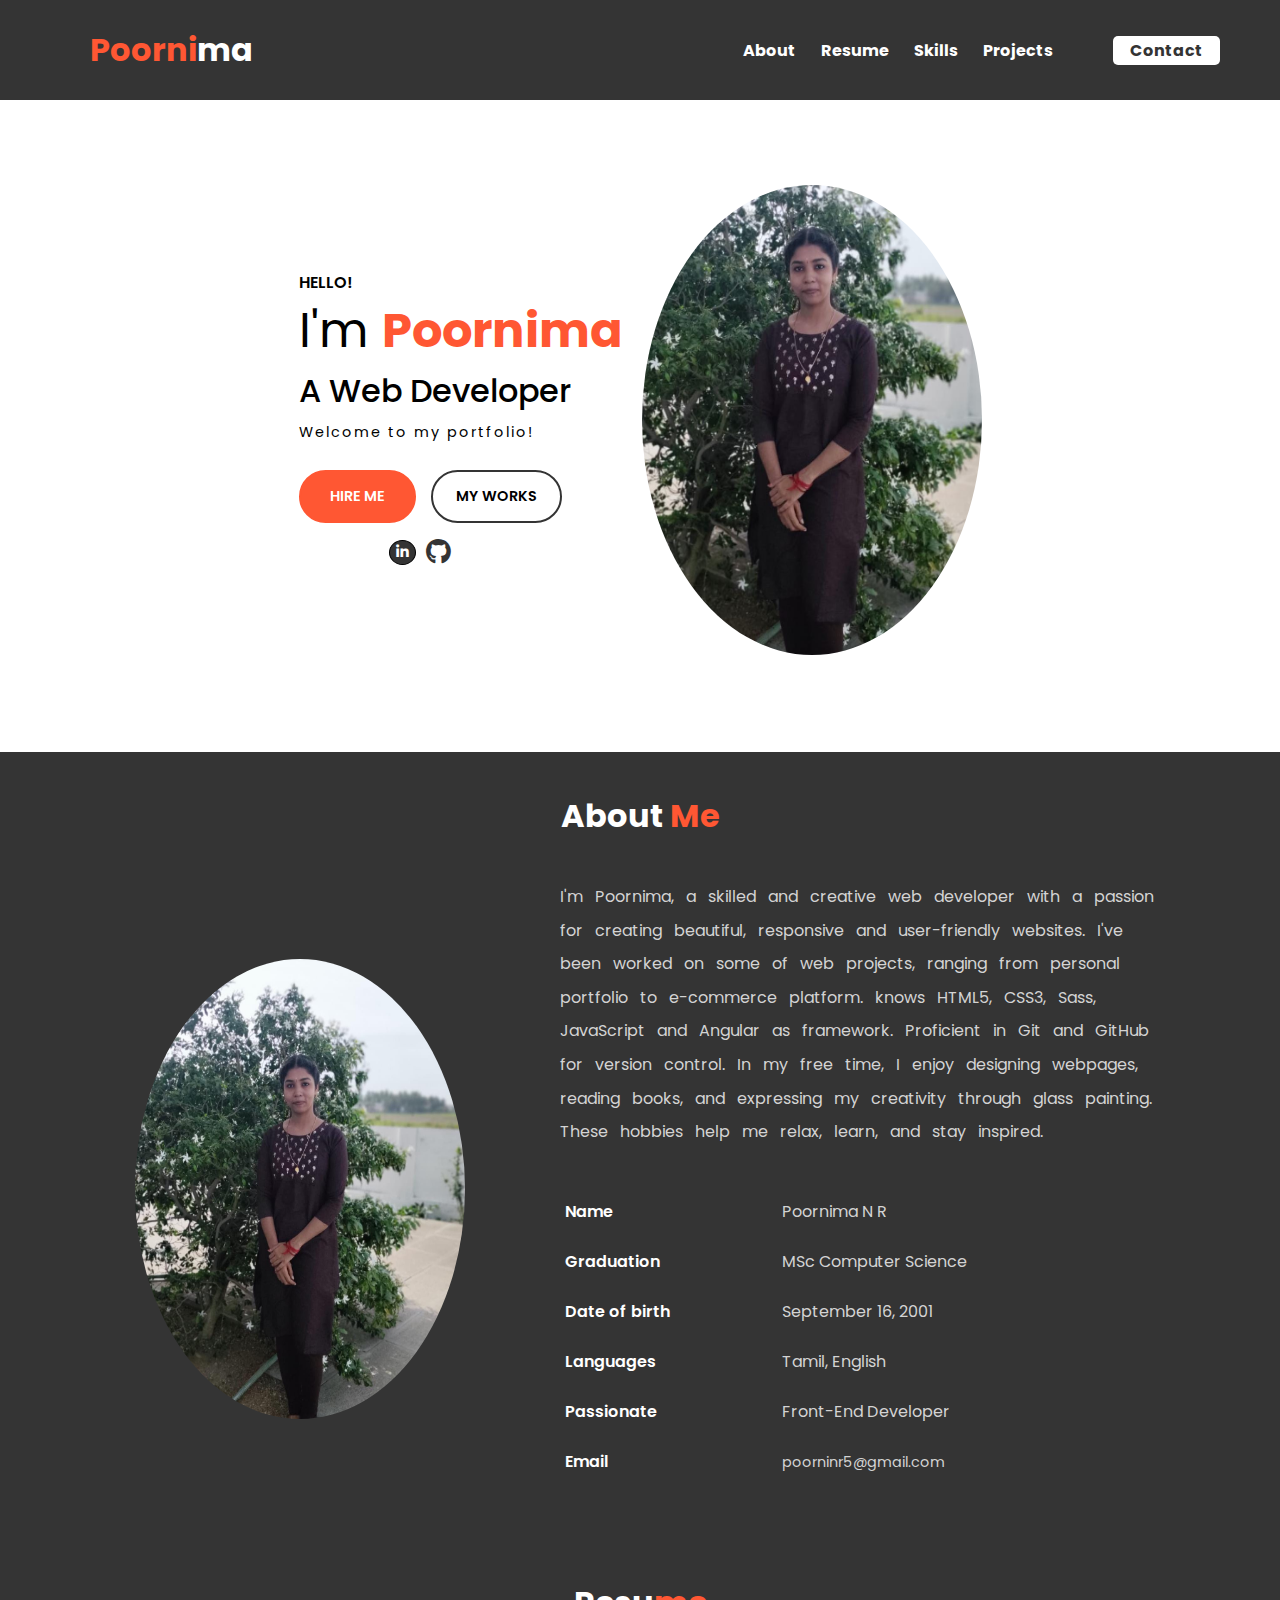
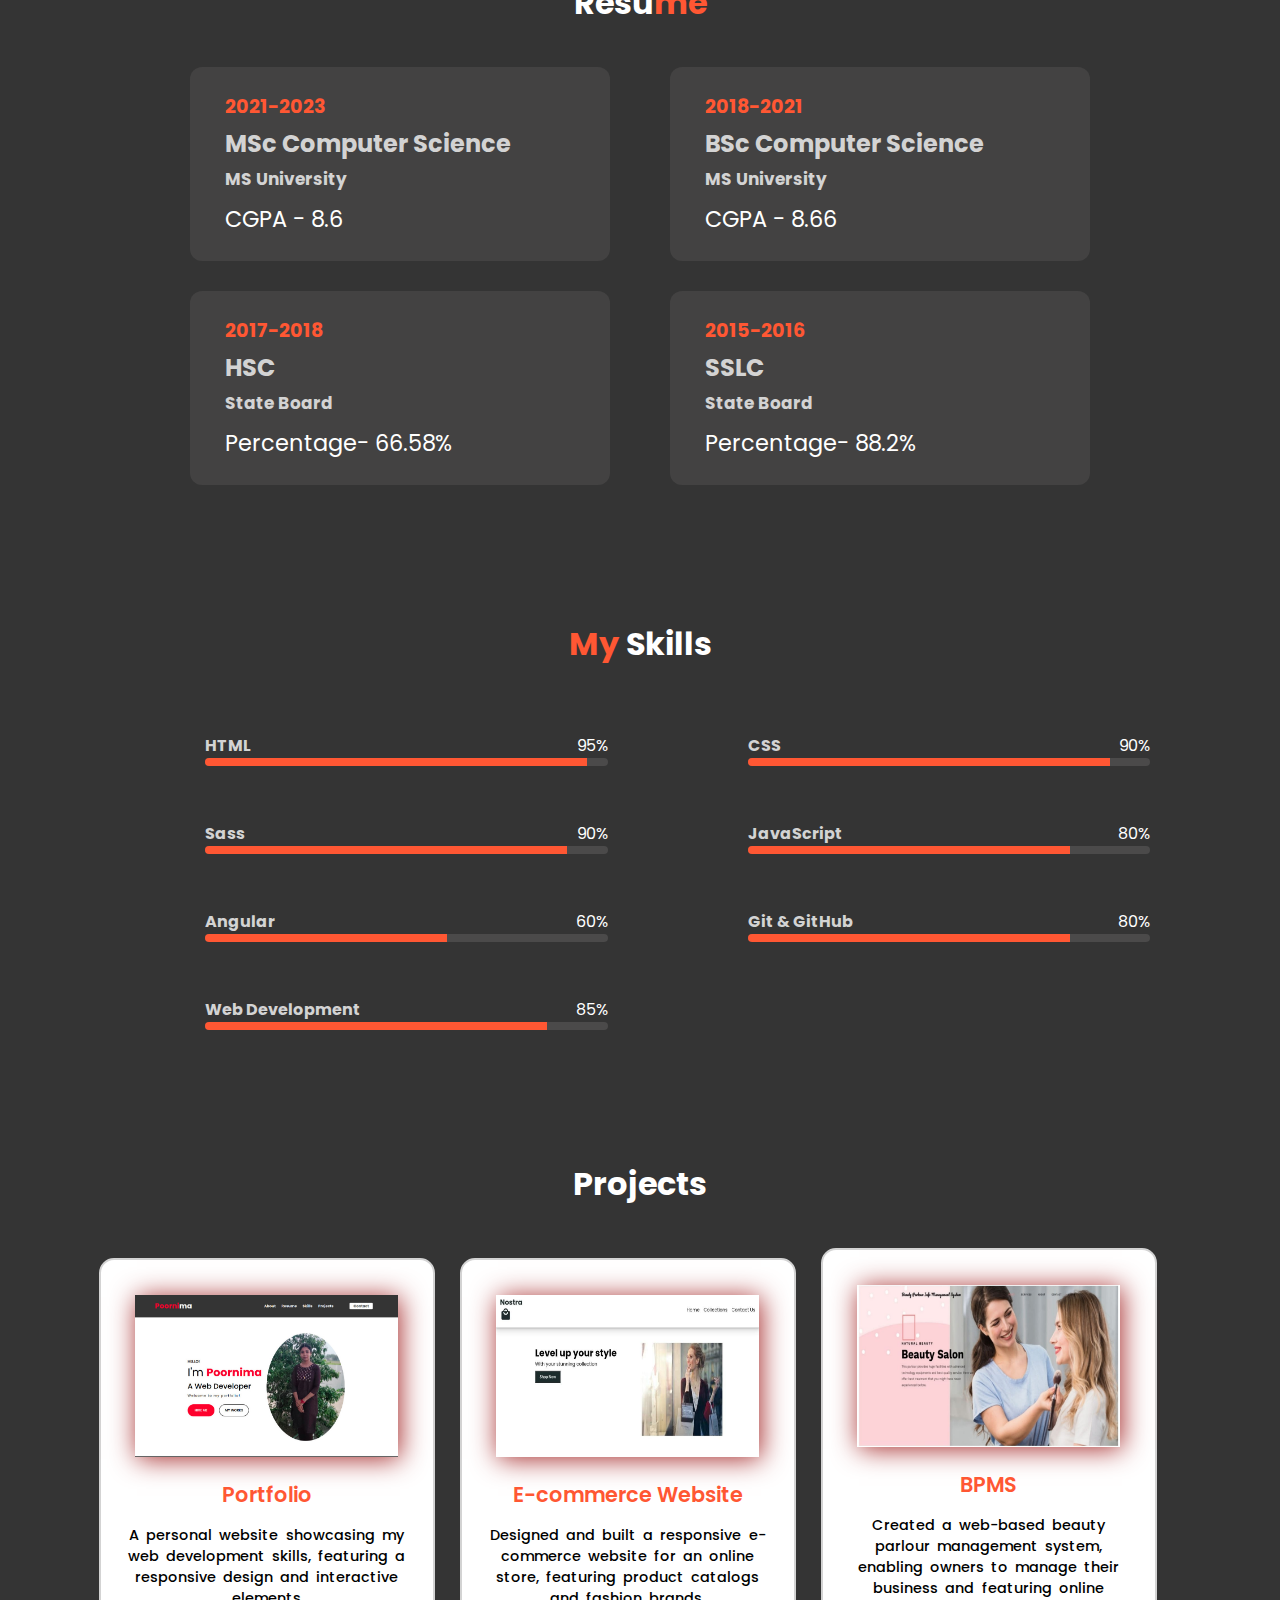
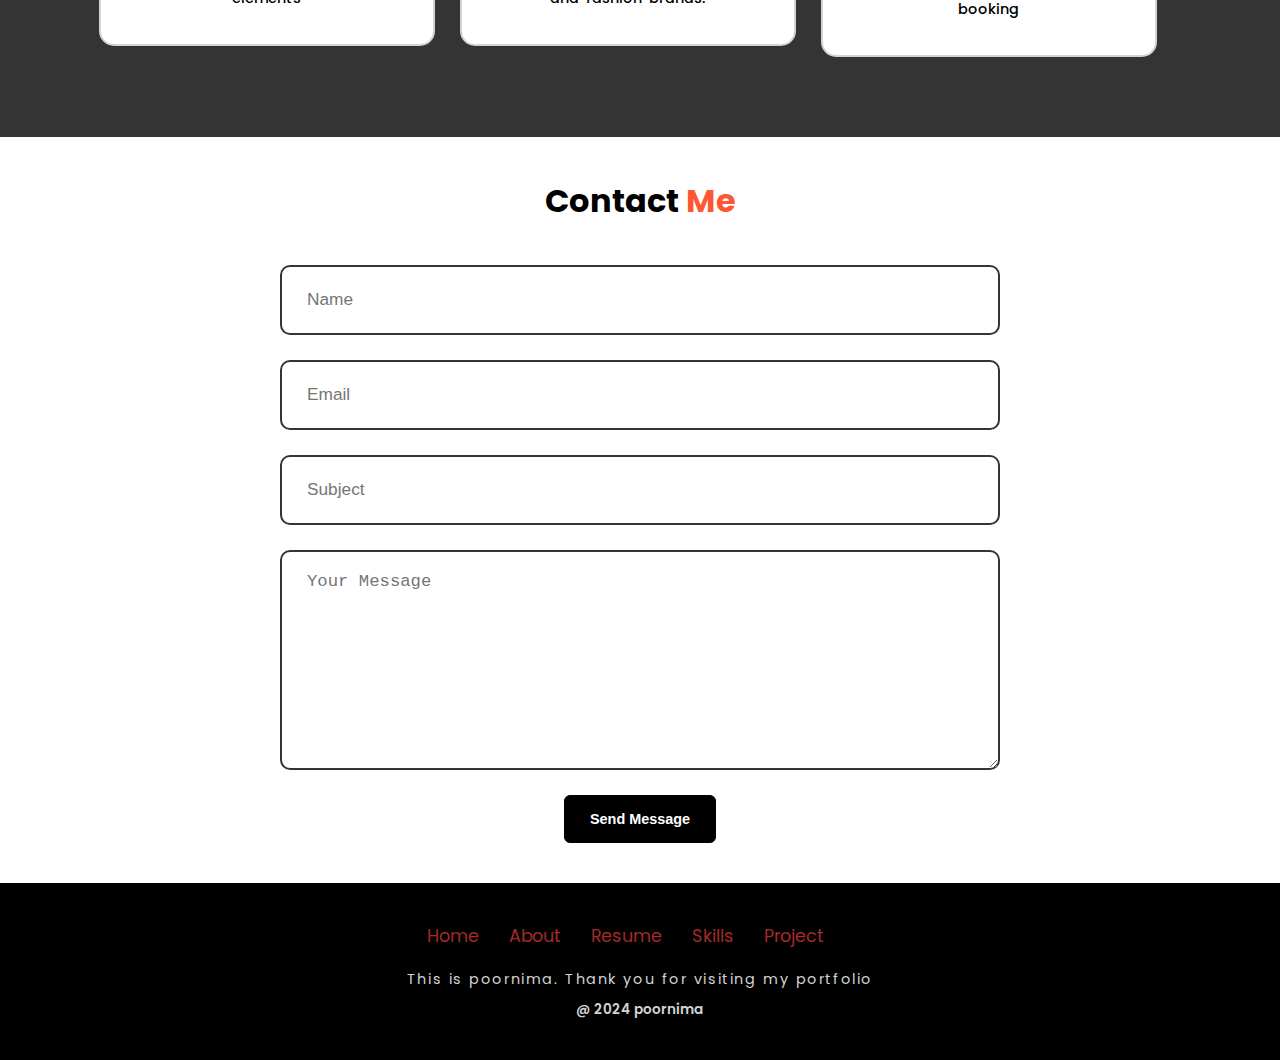
<file: index.html>
<!DOCTYPE html>
<html>
    <head>
        <meta charset="UTF-8">
        <meta name="viewport" content="width=device-width, initial-scale=1.0">
        <link rel="preconnect" href="https://fonts.googleapis.com">
        <link rel="preconnect" href="https://fonts.gstatic.com" crossorigin>
        <link href="https://fonts.googleapis.com/css2?family=Poppins:ital,wght@0,100;0,200;0,300;0,400;0,500;0,600;0,700;0,800;0,900;1,100;1,200;1,300;1,400;1,500;1,600;1,700;1,800;1,900&display=swap" rel="stylesheet">
        <link rel="stylesheet" href="https://cdnjs.cloudflare.com/ajax/libs/font-awesome/6.7.1/css/all.min.css">
        <!-- <link rel="stylesheet" href="https://cdnjs.cloudflare.com/ajax/libs/font-awesome/6.7.1/css/all.min.css" integrity="sha512-5Hs3dF2AEPkpNAR7UiOHba+lRSJNeM2ECkwxUIxC1Q/FLycGTbNapWXB4tP889k5T5Ju8fs4b1P5z/iB4nMfSQ==" crossorigin="anonymous" referrerpolicy="no-referrer" /> -->
       
        <link rel="stylesheet" href="css/style.css">
        <title>portfolio</title>
    </head>
    <body>
       <div class="nav-bar-container">
           <nav id="nav-bar">
               <div id="name-container">
                    <h1 id="name-span1">Poorni<span id="name-span2">ma</span></h1>
               </div>
               <div id="nav-bar-item-container">
                    <!-- <p id="list-item1" class="list-items"><a href="#name-container"> portfolio</a></p> -->
                    <p id="list-item2" class="list-items"><a href="#about-page-link"> About</a></p>
                    <p id="list-item3" class="list-items"><a href="#resume-page-link"> Resume</a></p>
                    <p id="list-item4" class="list-items"><a href="#skill-page-link"> Skills</a></p>
                    <p id="list-item5" class="list-items"><a href="#project-page-link">Projects</a> </p>
                    <p id="list-item6" class="list-items"><a href="#contact-page-link">Contact</a> </p>  
                </div>
              
           </nav>
           <div><i onclick=update() id="menu-bar-icon" class="fa-solid fa-bars"></i></div>
       </div>
       <div id="menu-bar-container">
          <p id="menu-bar-close-icon"><i class="fa fa-close"></i></p>
               <ul id="menu-bar-items">
                   <li class="list-itemss"><a href="#about-page-link"> About</a></li>
                   <li class="list-itemss"><a href="#resume-page-link"> Resume</a></li>
                   <li class="list-itemss"><a href="#skill-page-link"> Skills</a></li>
                   <!-- <li class="list-items">Education</li> -->
                   <li class="list-itemss"><a href="#project-page-link">Projects</a></li>
                   <li class="list-itemss"><a href="#contact-page-link">Contact</a> </li>
               </ul>
        </div>
       
        <div id="body-main-container">
            <div class="profile-img-container">
                <img src="images/poornima5.jpeg" alt="poornima image" id="profile-img">
            </div>
            <div class="body-container" >
                <p id="body-greeting">hello!</p>
                <p id="body-name-container">I'm <span id="body-name-span">Poornima</span></p>
                <p id="body-job">A Web Developer</p>
                <p id="body-welcome">Welcome to my portfolio!</p>
                <div id="body-button-container">
                    <a id="hire-me-button" href="#contact-page-link">hire me</a>
                    <a id="my-works-button" href="#project-page-link">my works </a>
                </div>
                <div id="app-link-container">
                        <a id="linkedin-link" href="https://www.linkedin.com/in/poornima-nr-8b229025a"><i class="fa-brands fa-linkedin-in"></i></a>
                        <a id="github-link" href="https://github.com/poorninr"><i class="fa-brands fa-github"></i></a>

                </div>
            </div>
            <div class="profile-img-container2">
                <img src="images/poornima4.jpeg" alt="poornima image" id="profile-img">
            </div>
            <div id="about-page-link">

            </div>
        </div>


        <!-- about page  -->
        <div id="about-page-container">
            <div id="body-heading-container">
                <h1 id="body-heading">About <span id="body-heading-span">Me</span></h1>
            </div>
            <div id="about-page-sub-container">
                <div id="about-page-img-container">
                    <img src="images/poornima3.jpeg" alt="poornima image">
                </div>
                <div class="about-page-content-container">
                    <div id="about-para-container">
                        <div id="para1-container">
                            <p id="about-para">I'm Poornima, a skilled and creative web developer with a passion for creating beautiful, responsive and user-friendly websites. I've been worked on some of web projects, ranging from personal portfolio to e-commerce platform.</p>
                            <button id="about-para-btn1">Read More</button>
                        </div>
                       
                        <p id="about-para2">I'm Poornima, a skilled and creative web developer with a passion for creating beautiful, responsive and user-friendly websites. I've been worked on some of web projects, ranging from personal portfolio to e-commerce platform.
                             knows HTML5, CSS3, Sass, JavaScript and Angular as framework.
                             Proficient in  Git and GitHub for version control.
                             In my free time, I enjoy designing webpages, reading books, and expressing my creativity through glass painting. These hobbies help me relax, learn, and stay inspired.
                        </p>
                        <div id="para3-container">
                            <p id="about-para3">I'm Poornima, a skilled and creative web developer with a passion for creating beautiful, responsive and user-friendly websites. I've been worked on some of web projects, ranging from personal portfolio to e-commerce platform.<br><br>
                                1.  knows HTML5, CSS3, Sass, JavaScript and Angular as framework. <br><br>
                                2.  Proficient in  Git and GitHub for version control.<br><br>
                                3.  In my free time, I enjoy designing webpages, reading books, and expressing my creativity through glass painting. These hobbies help me relax, learn, and stay inspired.
                            </p>
                            <button id="about-para-btn2">Read Less</button>
                        </div>
                        
                    </div>
        
                    <div id="about-details-container">
                        <table id="body-table">
                            <tr>
                                <td class="table-keys">Name</td><td class="table-values">Poornima N R</td>
                            </tr>
                            <tr>
                                <td class="table-keys">Graduation</td><td class="table-values">MSc Computer Science</td>
                            </tr>
                            <tr>
                                <td class="table-keys">Date of birth</td><td class="table-values">September 16, 2001</td>
                            </tr>
                            <tr >
                                <td class="table-keys">Languages</td><td class="table-values">Tamil, English</td>
                            </tr>
                            <tr >
                                <td class="table-keys">Passionate</td><td class="table-values">Front-End Developer</td>
                            </tr>
                            <tr >
                                <td class="table-keys">Email</td><td class="table-values"><a id="about-email" href="mailto:poorninr5@gmail.com">poorninr5@gmail.com</a> </td>
                            </tr>
                        </table>
                    </div>
                </div>
            </div>
        </div>

        <div id="about-page-container3">
            <h1 id="about-heading3">About <span>Me</span></h1>
            <div id="about-tablet-para-container3">
                <p>I'm Poornima, a skilled and creative web developer with a passion for creating beautiful, responsive and user-friendly websites. I've been worked on some of web projects, ranging from personal portfolio to e-commerce platform.
                    knows HTML5, CSS3, Sass, JavaScript and Angular as framework.
                    Proficient in  Git and GitHub for version control.
                    In my free time, I enjoy designing webpages, reading books, and expressing my creativity through glass painting. These hobbies help me relax, learn, and stay inspired.</p>
            </div>

            <div id="about-details-container3">
                <table id="body-table3">
                    <tr>
                        <td class="table-keys3">Name</td><td class="table-values3">Poornima N R</td>
                    </tr>
                    <tr>
                        <td class="table-keys3">Graduation</td><td class="table-values3">MSc Computer Science</td>
                    </tr>
                    <tr>
                        <td class="table-keys3">Date of birth</td><td class="table-values3">September 16, 2001</td>
                    </tr>
                    <tr >
                        <td class="table-keys3">Languages</td><td class="table-values3">Tamil, English</td>
                    </tr>
                    <tr >
                        <td class="table-keys3">Passionate</td><td class="table-values3">Front-End Developer</td>
                    </tr>
                    <tr >
                        <td class="table-keys3">Email</td><td class="table-values3"><a id="about-email" href="mailto:poorninr5@gmail.com">poorninr5@gmail.com</a> </td>
                    </tr>
                </table>
            </div>
        </div>
        <div id="resume-page-link">
                
        </div>
        

        <!-- Resume page -->
         <div class="resume-page-container">
            <div id="resume-heading-container">
                <h1>Resu<span>me</span></h1>
            </div>
            <div id="resume-education-container">
                <div class="education-main-container" id="item1">
                    <h4>2021-2023</h4>
                    <h3 >MSc Computer Science</h3>
                    <h5>MS University</h5>
                    <p >CGPA - 8.6</p>
                </div><br>
                <div class="education-main-container" id="item2">
                    <h4>2018-2021</h4>
                    <h3 >BSc Computer Science</h3>
                    <h5 >MS University</h5>
                    <p >CGPA - 8.66</p>
                </div><br>
                <div class="education-main-container" id="item3">
                    <h4>2017-2018</h4>
                    <h3>HSC</h3>
                    <h5>State Board</h5>
                    <p >Percentage- 66.58%</p>
                </div><br>
                <div class="education-main-container" id="item4">
                    <h4>2015-2016</h4>
                    <h3 >SSLC</h3>
                    <h5>State Board</h5>
                    <p >Percentage- 88.2%</p>
                </div>
            </div>
            <div id="skill-page-link">
                
            </div>
         </div>
         <!-- skill page -->

         <div class="skill-page-container">
            <div id="skill-heading-container">
                <h1 id="skill-heading"><span> My</span> Skills </h1>
            </div>
            <div id="skills-main-container">
                <div class="skills">
                    <div class="skill-sub-heading-container">
                        <h4>HTML</h4>
                        <p>95%</p>
                    </div>
    
                    <div class="skills-container">
                        <div id="html"></div>
                    </div><br>
                </div>
                <div class="skills">
                    <div class="skill-sub-heading-container">
                        <h4>CSS</h4>
                        <p>90%</p>
                    </div>
                    <div class="skills-container">
                        <div id="css"></div>
                    </div><br>
                </div>
                <div class="skills">
                    <div class="skill-sub-heading-container">
                        <h4>Sass</h4>
                        <p>90%</p>
                    </div>
                    <div class="skills-container">
                        <div id="sass"></div>
                    </div><br>
                </div>
                <div class="skills">
                    <div class="skill-sub-heading-container">
                        <h4>JavaScript</h4>
                        <p>80%</p>
                    </div>
                    <div class="skills-container">
                        <div id="js"></div>
                    </div><br>
                </div>
                <div class="skills">
                    <div class="skill-sub-heading-container">
                        <h4>Angular</h4>
                        <p>60%</p>
                    </div>
                    <div class="skills-container">
                        <div id="angular"></div>
                    </div><br>
                </div>
                <div class="skills">
                    <div class="skill-sub-heading-container">
                        <h4>Git & GitHub</h4>
                        <p>80%</p>
                    </div>
                    <div class="skills-container">
                        <div id="git-github"></div>
                    </div><br>
                </div>
                <div class="skills">
                    <div class="skill-sub-heading-container">
                        <h4>Web Development </h4>
                        <p>85%</p>
                    </div>
                    <div class="skills-container" id="web-container">
                        <div id="web-development"></div>
                    </div><br>
                </div>
            </div>
            <div id="project-page-link">
                
            </div>
         </div>


         <!-- project page -->
        <div id="project-page-main-container">  
            <div class="project-page-heading-container">
                <h1 id="project-page-heading">Projects</h1>
            </div>

            <div id="project-main-container">
                <div class="project-container">
                    <div class="project-img-container">
                        <img src="images/portfolio.jpeg" alt="portfolio landing page image">
                    </div>
                    <div class="project-content-container">
                        <h2 class="project-heading"> Portfolio</h2>
                        <p class="project-description"> A personal website showcasing my web development skills, featuring a responsive design and interactive elements</p>
                    </div>
                </div>
    
                <div class="project-container">
                    <div class="project-img-container">
                        <img src="images/e-commerce.jpeg" alt="e-commerce landing page image">
                    </div>
                    <div class="project-content-container">
                        <p class="project-heading"> E-commerce Website</p>
                        <p class="project-description">Designed and built a responsive e-commerce website for an online store, featuring product catalogs and fashion brands.</p>
                    </div>
                </div>

                <div class="project-container">
                    <div class="project-img-container">
                        <img src="images/bpms.jpeg" alt="bpms landing page image">
                    </div>
                    <div class="project-content-container">
                        <p class="project-heading"> BPMS </p>
                        <p class="project-description">Created a web-based beauty parlour management system, enabling owners to manage their business and featuring online booking </p>
                    </div>
                </div>
                
            </div>
            <div id="contact-page-link">
                
            </div>
        </div>
          
          <!-- contact page  -->
           <div class="contact-page-container">
            <div id="contact-heading-container">
                <h1>Contact <span> Me</span></h1>
            </div>
            <form action="https://api.web3forms.com/submit" method="POST" id="contact-form-container">
                <input type="hidden" name="access_key" value="dd382062-2574-44aa-aa84-6a8b612348e2">
                <input type="text" class="contact-inputs" name="name" placeholder="Name" required>
                <input type="email" class="contact-inputs" name="email" placeholder="Email" required>
                <input type="text" class="contact-inputs" name="subject" placeholder="Subject" required>
                <textarea class="contact-inputs" name="message" placeholder="Your Message" required></textarea>
                <button id="contact-button">Send Message</button>
            </form>
           </div>

           <!-- footer content -->
            <div id="footer-main-container">
                <div class="footer-list-container">
                    <ul>
                        <li><a href="#body-main-container">Home</a></li>
                        <li><a href="#about-page-link">About</a></li>
                        <li><a href="#resume-page-link">Resume</a></li>
                        <li><a href="#skill-page-link">Skills</a></li>
                        <li><a href="#project-page-link">Project</a></li>
                    </ul>
                </div>
                <div class="footer-para-container"> 
                    <p>This is poornima. Thank you for visiting my portfolio</p>
                </div>
                <div class="copy-right-container">
                    <h6>@ 2024 poornima</h6>
                </div>
            </div>
     <script src="script/script.js"></script>
    </body>
</html>
</file>
<file: css/style.css>
*{
    padding: 0px;
    margin: 0px;
    box-sizing: border-box;
}
body{
    font-family: "Poppins", sans-serif;
    background-color: #343434;
}

.nav-bar-container{
    background-color:#343434;
    min-width:100%;
    height:90px;
    position: fixed;
    top: 0px;
}

#nav-bar{
    display:flex;
    min-width:100%;
    height:90px;
    flex-direction:row;
    align-items:center;
    justify-content:space-between;
}
#name-span1{
    color:#FF5733;
    font-size:1.5rem;
    margin-left: 30px;
}
#name-span2{
    color:white;
}
#menu-bar-icon{
    color:white;
    font-size:1.3rem;
    cursor:pointer;
    /* margin-right: 30px; */
    position: absolute;
    top: 38px;
    right: 40px;
}

#menu-bar-icon:hover{
    color:#FF5733;
    transition:0.8s;
}

#menu-bar-container{
    color:white;
    background-color:#434242;
    min-width:100%;
    min-height:91.1vh;
    display:flex;
    flex-direction:column;
    justify-content:center;
    align-items:center;
    position:fixed ;
    bottom: 0px;
    left: -100%;
    transition: 0.5s;
}
#menu-bar-close-icon{
    position: absolute;
    right: 13px;
    top: 10px;
    font-size: 1.3rem;
    transition: 0.8s;
}
#menu-bar-close-icon:hover{
    color: #FF5733;
    cursor: pointer;
}
#menu-bar-items{
    display:flex;
    flex-direction:column;
    justify-content:center;
    align-items:center;
}
.list-itemss{
    list-style:none;
    font-size:1.2rem;
    font-weight:bold;
    margin-bottom:50px;
    cursor:pointer ;
}
.list-itemss a{
    color: white;
    text-decoration: none;
}
.list-itemss a:hover{
    color:#FF5733 ;
    transition:0.8s;
}

#nav-bar-item-container{
    display: none;
}
#body-main-container{
    background-color: white;
    padding: 100px 0px 60px 0px;
}

.profile-img-container{
    display: flex;
    justify-content: center;
}
.profile-img-container2{
    display: none;
}
#profile-img{
    width:300px;
    height: 300px;
    border: none;
    border-radius: 100%;
    margin-top: 50px;
}

.body-container{
    display: flex;
    flex-direction: column;
    text-align: center;
    margin-top: 30px;
    align-items: center;
}
#body-greeting{
    text-transform:uppercase;

}
#body-name-container{
    font-size: 2rem;
}
#body-name-span{
    color: #FF5733;
    font-weight:700;
}
#body-job{
    font-size: 1.3rem;
    font-weight: 500;
}
#body-welcome{
    font-size: 0.9rem;
    margin-top: 7px;
    letter-spacing: 2px;
}
#body-button-container{
    margin: 20px 0px 10px 0px;
    display: flex;
    flex-direction: row;
    justify-content: center;
}

#hire-me-button{
    color: white;
    text-decoration: none;  
    padding: 10px 25px;
    border-radius: 23px;
    font-size: 0.8rem;
    font-weight: 600;
    text-transform:uppercase;
    background-color: #FF5733;
    margin-right: 10px;
    border: 2px solid #FF5733;
    cursor: pointer;
   
}
#hire-me-button:hover{
    background-color: white;
    /* border: 1.5px solid #343434; */
    color: #FF5733;
    transition: 0.8s;
}
#my-works-button{
    color: black;
    text-decoration: none;
    border: 1px black solid;
    border-radius: 23px;
    font-size: 0.8rem;
    font-weight: 600;
    text-transform:uppercase;
    padding: 10px 17px;
    cursor: pointer; 
}
#my-works-button:hover{
    background-color: #343434;
    color: white;
    transition: 0.8s;
}
#app-link-container{
    display: flex;
    flex-direction: row;
    align-items: center;
}
#app-link-container{
    display: flex;
    flex-direction: row;
    align-items: center;
}
#linkedin-link{
    text-align: center;
    font-size: 0.9rem;
    padding: 1px 6px;
    border: 1px solid black;
    border-radius: 50%;
    background-color:#343434;
    color: white;
    margin-right: 5px;
}
#linkedin-link:hover{
    background-color: white;
    color: #343434;
    transition: 0.8s;
    border: 2px solid #343434;
}
#github-link{
    text-align: center;
    font-size: 1.6rem;
    margin-left: 5px;
    color: #343434;
}
#github-link:hover{
    border: 1px solid black;
    border-radius: 50%;
    font-size: 1.1rem;
    padding: 0px 5px;
    background-color:#343434;
    color: white;
}



/* about page style for mobile*/
#about-page-container3{
    display: none;
}
#about-page-container{
    color: white;
    padding: 30px;
}
#body-heading-container{
    margin-bottom:30px;
}
#body-heading{
    font-size: 1.7rem;
    text-align: center;
}
#body-heading-span{
    color: #FF5733;
}
#about-page-img-container{
    display: none;
}
#about-para-container{
    margin-bottom: 25px;
}
#about-para{
    text-align:start;
    line-height: 1.68rem;
    font-size: 0.9rem;
    word-spacing: 0.3rem;
    color: lightgrey;
    margin-bottom: 25px;
}
#about-para2{
    display: none;
}
#para3-container{
    display: none;
}
#about-para3{
    text-align:start;
    line-height: 1.68rem;
    font-size: 0.9rem;
    word-spacing: 0.3rem;
    color: lightgrey;
    margin-bottom: 25px;
}
#about-para-btn1{
    background-color: #343434;
    border: 1.5px #FF5733 solid;
    color: #FF5733;
    border-radius: 23px;
    font-size: 0.8rem;
    font-weight: 600;
    text-transform:uppercase;
    padding: 10px 17px;
    cursor: pointer;
}
#about-para-btn1:hover{
    background-color: white;
    transition: 0.8s;
}
#about-para-btn2{
    background-color: #343434;
    border: 1.5px #FF5733 solid;
    color: #FF5733;
    border-radius: 23px;
    font-size: 0.8rem;
    font-weight: 600;
    text-transform:uppercase;
    padding: 10px 17px;
    cursor: pointer;
}
#about-para-btn2:hover{
    background-color: white;
    transition: 0.8s;
}
#body-table{
    width: 100%;
    border-spacing: 7px 25px;
    margin-bottom: 10px;
}
.table-keys{
    font-weight: 600;
}
.table-values{
    color: lightgrey;
    font-size: 0.9rem;
}
.table-values a{
    color: lightgrey;
    text-decoration: none;
    font-size: 0.9rem;
}
#about-email:hover{
    color: white;
}


/* Resume Page */
.resume-page-container{
    padding: 25px;
}
#resume-heading-container{
    text-align: center;
    margin-bottom: 30px;
}
#resume-heading-container h1{
    color: white;
    font-size: 1.7rem;
}
#resume-heading-container h1 span{
    color: #FF5733;
}
.education-main-container{
    width: 90%;
    height: fit-content;
    padding: 20px;
    background-color: #434242;
    margin: auto;
    border: none;
    border-radius: 12px;
}
.education-main-container:hover{
    transform: scale(1.1,1.1);
}
.education-main-container h4{
    color: #FF5733;
    font-size: 0.85rem;
    margin-bottom: 5px;
}
.education-main-container h3{
    color: lightgrey;
    font-size: 1.1rem;
    margin-bottom: 5px;
}
.education-main-container h5{
    color: lightgrey;
    font-size: 0.82rem;
    margin-bottom: 10px;
}
.education-main-container p{
    color: white;
}


/* skill page */

.skill-page-container{
    padding: 25px;
}
#skill-heading-container{
    text-align: center;
    margin-bottom: 30px;
}
#skill-heading{
    font-size: 1.7rem;
    color: white;
}
#skill-heading span{
    color: #FF5733;
}
#skills-main-container{
    padding: 25px;
    display: flex;
    flex-direction: column;
    align-items: center;
}
.skill-sub-heading-container{
    display: flex;
    flex-direction: row;
    justify-content: space-between;
}
.skill-sub-heading-container h4{
    color: lightgrey;
    font-size: 0.9rem;
}
.skill-sub-heading-container p{
    color: white;
    font-size: 0.9rem;
}
.skills{
    width: 92%;
}
.skills-container{
    width: 100%;
    height: 7px;
    background-color: #4b4a4a;
    border: none;
    border-radius: 20px;
    margin-bottom: 30px;
}
#web-container{
    margin-bottom: 0px;
}
#html{
    width: 95%;
    height: 7px;
    border: none;
    border-top-left-radius:20px;
    border-bottom-left-radius:20px;
    background-color: #FF5733;
    animation: html 2s;
}
@keyframes html{ /*animate html skills*/
	0%{
		width: 0%;
	}

	100%{
		width: 95%;
	}
}
#css{
    width: 90%;
    height: 7px;
    border: none;
    border-top-left-radius:20px;
    border-bottom-left-radius:20px;
    background-color: #FF5733;
    animation: css 2s;
}
@keyframes css{ /*animate html skills*/
	0%{
		width: 0%;
	}

	100%{
		width: 90%;
	}
}
#sass{
    width: 90%;
    height: 7px;
    border: none;
    border-top-left-radius:20px;
    border-bottom-left-radius:20px;
    background-color: #FF5733;
    animation: sass 2s;
}
@keyframes sass{ /*animate html skills*/
	0%{
		width: 0%;
	}

	100%{
		width: 90%;
	}
}
#js{
    width: 80%;
    height: 7px;
    border: none;
    border-top-left-radius:20px;
    border-bottom-left-radius:20px;
    background-color: #FF5733;
    animation: js 2s;
}
@keyframes js{ /*animate html skills*/
	0%{
		width: 0%;
	}

	100%{
		width: 80%;
	}
}
#angular{
    width: 60%;
    height: 7px;
    border: none;
    border-top-left-radius:20px;
    border-bottom-left-radius:20px;
    background-color: #FF5733;
    animation: angular 2s;
}
@keyframes angular{ /*animate html skills*/
	0%{
		width: 0%;
	}

	100%{
		width: 60%;
	}
}
#git-github{
    width: 80%;
    height: 7px;
    border: none;
    border-top-left-radius:20px;
    border-bottom-left-radius:20px;
    background-color: #FF5733;
    animation: git 2s;
}
@keyframes git{ /*animate html skills*/
	0%{
		width: 0%;
	}

	100%{
		width: 80%;
	}
}
#web-development{
    width: 85%;
    height: 7px;
    border: none;
    border-top-left-radius:20px;
    border-bottom-left-radius:20px;
    background-color: #FF5733;
    animation: web 2s;
}
@keyframes web{ /*animate html skills*/
	0%{
		width: 0%;
	}

	100%{
		width: 85%;
	}
}

/* project design */

#project-page-main-container{
    background-color: #343434;
    padding: 25px;
}
.project-page-heading-container{
    text-align: center;
    margin-bottom: 30px;
    /* margin: 36px 0px 40px 0px;
    padding: 10px; */
}
#project-page-heading{
    font-size: 1.7rem;
    color: white;
}
#project-main-container{
    display: flex;
    flex-direction: column;
    align-items: center;
}
.project-img-container{
    text-align: center;
}
.project-container{
    width:77%;
    height: fit-content;
    border: 2px solid lightgrey;
    background-color: white;
    color: black;
    border-radius: 15px;
    padding: 20px;
    display: flex;
    flex-direction: column;
    margin-bottom: 40px;
}
.project-container:hover{
    background-color: grey;
    border: 2px solid black;
    color: white;
    transition: 0.8s;
}

.project-img-container img{
    width: 90%;
    height: 18vh;
    box-shadow:2px 2px 25px brown;
    /* border: 6px solid #FF5733; */
    /* height: 100px; */
}
.project-content-container{
    text-align: center;
}
.project-heading{
    margin:10px 0px 10px 0px;
    font-size: 1.2rem;
    font-weight: 600;
    color: #FF5733;
}
.project-description{
    font-size:0.8rem;
    font-weight: 500;
    /* line-height: 1.68rem;
    word-spacing: 0.3rem; */
}


/* contact page design */

.contact-page-container{
    background-color: white;
    padding: 50px;
}
#contact-heading-container{
    text-align: center;
}
#contact-heading-container h1{
    font-size: 1.7rem;
    margin-bottom: 30px;
}
#contact-heading-container h1 span{
    color: #FF5733;
}
#contact-form-container{
    /* height: 80vh; */
    display: flex;
    flex-direction: column;
    gap: 20px;
    align-items: center;
}
.contact-inputs{
    width: 310px;
    height: 50px;
    border: 2px solid #343434;
    outline: none;
    padding-left: 25px;
    font-weight: 500;
    border-radius: 10px;
    font-size: 1rem;
}

.contact-inputs:focus{
    border: 2px solid brown ;
}
#contact-form-container textarea{
    height: 140px;
    padding-top: 15px;  
}
#contact-button{
    padding: 10px 20px;
    border-radius: 6px;
    font-size: 0.9rem;
    font-weight: 600;
    background-color:black;
    color: white;
    border: 1.5px solid black;
    cursor: pointer;

}

#contact-button:hover{
    background-color: #FF5733;
    color: white;
    border:1.5px solid brown ;
    text-shadow: 2px 2px 4px white;
}


/* footer style */
#footer-main-container{
    background-color: black;
    color: lightgrey;
    display: flex;
    flex-direction: column;
    align-items: center;
    padding: 40px;
}
.footer-list-container ul{
    display: flex;
    flex-direction: row;
    margin-bottom: 20px;
}
.footer-list-container ul li{
    list-style: none;
    margin-right: 12px;
    font-size: 0.9rem;

}
.footer-list-container ul li a:hover{
    color: white;
}
.footer-list-container ul li a{
    text-decoration: none;
    color: brown;
}
.footer-para-container p{
    font-size: 0.68rem;
    margin-bottom: 10px;
}
.copy-right-container h6{
    font-weight: 600;
}




/* tablet screen above 768px*/
@media screen and (min-width:768px){
    #menu-bar-icon{
        font-size: 0.2rem;
        display: none;
    }
    #name-span1{
        font-size: 1.8rem;
    }
    #list-item3,#list-item4, #list-item5{
        margin-left: 15px;
    }
    .list-items a{
        list-style:none;
        font-size:1.1rem;
        font-weight:bold;
        color: white;
        text-decoration: none;
        cursor:pointer ;
    }
    
    .list-items a:hover{
        color:#FF5733 ;
        transition:0.8s;
    }
    #list-item6 a{
        background-color: white;
        color:#343434;
        border: none;
        border-radius: 5px;
        padding: 3px 17px;
        margin-left: 60px;
        margin-right: 60px;
        transition: 0.8s;
    }
    #list-item6 a:hover{
        background-color: #FF5F15;
        color: white;
        box-shadow: 0 2px 10px 0 #FF5F15, 0 2px 12px 0 #FF5F15;
    }
    #name-container{
        margin-left: 30px;
    }
    .nav-bar-container{
        height: 100px;
    }
    #nav-bar{
        height:100px;
        padding: 0px;
    }
    
    #nav-bar-item-container{ 
        display: flex;
        flex-direction: row;
        color: white;
    } 
   
    #body-main-container{
        min-width: 100%;
        display: flex;
        flex-direction: row;
        justify-content: center;
        align-items: center;
        padding: 105px 0px 60px 0px;
    }
    .profile-img-container{
        display: none;
        
    }
    .profile-img-container2{
        display: block;
        margin-top: 15px;
    }
    .body-container{
        display: flex;
        flex-direction: column;
        text-align: justify;
        align-items: normal;
        margin: 60px 10px 0px 0px;
    }
    #body-button-container{
        display: flex;
        flex-direction: row;
        justify-content: normal;
    }
    .profile-img-container2{
        margin-left: 10px;
    }
     #profile-img{
        min-width: 340px;
        min-height: 470px;
        border-radius: 50%;
    } 
    #body-greeting{
        font-weight: 600;
    }
    #body-name-container{
        font-size: 2.8rem;

    }
    #body-name-span{
        font-weight: 800px;
    }
    #body-job{
        font-size: 1.9rem;
    }
    #body-button-container{
        margin-top: 27px;
    }
    #hire-me-button{
        padding: 14px 29px;
        border-radius: 30px;
        font-size: 0.9rem;
        margin-right: 15px;
    }
    #my-works-button{
        padding: 14px 23px;
        border-radius: 30px;
        font-size: 0.9rem;
    }
    #app-link-container{
        display: flex;
        flex-direction: row;
        justify-content: center;
        align-items: center;
        margin-right: 60px;
    }
    /* #linkedin-link{
        margin-right: 10px;
    } */
    
    /* about page style for tablet*/
    #about-page-container{
        display: none;
    }
    #about-page-container3{
        display: block;
        padding: 60px;
    }
    #about-heading3{
        font-size: 2rem;
        text-align: center;
        margin-bottom: 40px;
        color: white;
    }
    #about-heading3 span{
        color: #FF5733;
    }
    #about-tablet-para-container3{
        margin-bottom: 25px;
    }
    #about-tablet-para-container3 p{
        line-height: 2.1rem;
        word-spacing: 0.5rem;
        color: lightgrey;
        margin-bottom: 25px;
    }
    #body-table3{
        width: 100%;
        border-spacing: 7px 25px;
        margin-bottom: 10px;
    }
    .table-keys3{
        color: white;
        font-weight: 600;
    }
    .table-values3{
        color: lightgrey;
    }
    .table-values3 a{
        color: lightgrey;
        text-decoration: none;
    }
    #para1-container{
        display: none;
    }
    #para3-container{
        display: none;
    }
    /* #about-page-container{
        padding: 60px;
    }
    #body-heading-container{
        margin:0px 0px 40px 0px;
    }
    #body-heading{
        font-size: 2rem;
    }
    #para1-container{
        display: none;
    }
    #about-para2{
        display: block;
        text-align:start;
        line-height: 2.1rem;
        word-spacing: 0.5rem;
        color: lightgrey;
    }
    .table-values{
        font-size: 1rem;
    } */
    /* resume page */
    .resume-page-container{
        padding: 35px;
    }
    #resume-heading-container{
        margin-bottom: 50px;
    }
    #resume-heading-container h1{
        font-size: 2rem;
    }
    .education-main-container{
        padding: 25px 25px 25px 35px;
        width: 60%;
        margin-bottom: 10px; 
    }
    .education-main-container h4{
        font-size: 1.2rem;
    }
    .education-main-container h3{
        font-size: 1.5rem;
    }
    .education-main-container h5{
        font-size: 1.06rem;
    }
    .education-main-container p{
        font-size: 1.4rem;
    }

    /* skill page */
    #skill-page-link{
        margin-bottom: 25px;
    }
    .skill-page-container{
        padding: 40px;
    }
    #skill-heading-container{
        margin-bottom: 40px;
    }
    #skill-heading{
        font-size: 2rem;
    }
    #skills-main-container{
        display: flex;
        flex-direction: column;
        align-items: center;
    }
    .skill-sub-heading-container h4{
        font-size: 1rem;
    }
    .skill-sub-heading-container p{
        font-size: 1rem;
    }
    .skills{
        width: 68%;
    }
    .skills-container{
        width: 100%;
        height: 8px;
    }
    #html{
        width: 95%;
        height: 8px;
    }
    #css{
        width: 90%;
        height: 8px;
    }
    #sass{
        width: 90%;
        height: 8px;
    }
    #js{
        width: 80%;
        height: 8px;
    }
    #angular{
        width: 60%;
        height: 8px;
    }
    #git-github{
        width: 80%;
        height: 8px;
    }
    #web-development{
        width: 85%;
        height: 8px;
    }
    #web-container{
        margin-bottom: 0px;
    }

    /* project page */
    #project-page-link{
        margin-bottom: 0px;
        font-size: 0.1rem;
    }
    #project-page-main-container{
        padding: 40px;
    }
    .project-page-heading-container{
        margin-bottom: 40px;
    }
    #project-page-heading{
        font-size: 2rem;
    }
    .project-container{
        width: 55%;
        height: fit-content;
        margin-right: 25px;
    }
    .project-container:hover{
        transform: scale(1.1,1.1);
    }
    .project-img-container{
        margin-top: 15px;
    }
    .project-heading{
        font-size: 1.4rem;
        margin:15px 0px 15px 0px;
    }
    .project-description{
        font-size:1rem;
        margin-bottom: 15px;
        word-spacing: 0.2rem;
    }

    /* contact page */
    .contact-page-container{
        padding: 40px;
    }
    #contact-heading-container{
        margin-bottom: 40px;
    }
    #contact-heading-container h1{
        font-size: 2rem;
    }
    #contact-form-container{
        gap: 22px;
    }
    .contact-inputs{
        width:550px ;
        height: 60px;
        font-size: 1.08rem;
        /* background-color: rgb(239, 236, 236); */
    }
    #contact-form-container textarea{
        height: 220px;
        padding-top: 20px;  
    }
    #contact-button{
        padding: 15px 25px;
    }

    /* footer page */
    .footer-list-container ul li{
        font-size: 1.1rem;
        margin-right: 23px;
    }
    .footer-para-container p{
        font-size: 0.8rem;
        word-spacing: 0.04rem;
        letter-spacing: 0.1rem;
    }
    .copy-right-container h6{
        font-weight: 600;
        font-size: 0.7rem;
    }
    
}




/* Desktop screen above 1025px to 1200px*/
@media screen and (min-width:1024px){
    #menu-bar-icon{
        font-size: 0.2rem;
        display: none;
    }
    .nav-bar-container{
        height: 100px;
    }
    #list-item1{
        color:#FF5733;
    }
     #list-item1, #list-item2,#list-item3,#list-item4,#list-item5{
        margin-left: 25px;
    }
    #list-item7{
        display: none;
    } 
    #list-item6 a{
        background-color: white;
        color:#343434;
        border: none;
        border-radius: 5px;
        padding: 3px 17px;
        margin-left:70px;
        margin-right: 110px;
        transition: 0.8s;
    }
    #list-item6 a:hover{
        background-color: #FF5F15;
        color: white;
        box-shadow: 0 2px 10px 0 #FF5F15, 0 2px 12px 0 #FF5F15;
    }
    #name-container{
        margin-left: 60px;
    }
    #name-span1{
        font-size: 2rem;
    }
    #nav-bar{
        height:100px;
        padding: 0px;
        display: flex;
        flex-direction: row;
        align-items: center;
    }
    
    #nav-bar-item-container{ 
        display: flex;
        flex-direction: row;
        color: white;
    } 
    .list-items a{
        list-style:none;
        font-size:1rem;
        font-weight:bold;
        cursor:pointer ;
        color: white;
        text-decoration: none;
    }
    
    .list-items a:hover{
        color:#FF5733 ;
        transition:0.8s;
    }
    #body-main-container{
        min-width: 100%;
        
    }
    #body-main-container{
        min-width: 100%;
        display: flex;
        flex-direction: row;
        justify-content: center;
        align-items: center;
        padding: 105px 0px 60px 0px;
        
    }
    .profile-img-container{
        display: none;
        
    }
    .profile-img-container2{
        display: block;
        margin-top: 15px;
    }
    .body-container{
        display: flex;
        flex-direction: column;
        text-align: justify;
        align-items: normal;
        margin: 60px 10px 0px 0px;
    }
    #body-button-container{
        display: flex;
        flex-direction: row;
        justify-content: normal;
    }
    .profile-img-container2{
        margin-left: 10px;
    }
     #profile-img{
        min-width: 340px;
        min-height: 470px;
        border-radius: 50%;
    } 
    #body-greeting{
        font-weight: 600;
        font-size: 1rem;
    }
    #body-name-container{
        font-size: 3rem;

    }
    #body-name-span{
        font-weight: 800px;
    }
    #body-job{
        font-size: 2rem;
    }
    #body-button-container{
        margin-top: 27px;
    }
    #hire-me-button{
        padding: 14px 29px;
        border-radius: 30px;
        font-size: 0.9rem;
    }
    #my-works-button{
        padding: 14px 23px;
        border-radius: 30px;
        font-size: 0.9rem;
        border: 2px solid #343434;
    }
    #app-link-container{
        margin-right: 80px;
    }
    /* about page style for Desktop*/
    #about-page-container3{
        display: none;
    }
    #about-page-container{
        display: block;
        padding: 40px;   
    }
    #about-page-sub-container{
        display: flex;
        flex-direction: row;
        justify-content: space-evenly;
        margin: auto;
    }
    #body-heading-container{
        margin-top:0px;
        margin-bottom: 40px;
    }
    #about-para-btn-container{
        display: none;
    }
    
    #body-heading{
        font-size: 2rem;
    }
    #about-page-img-container{
       display: flex;
       flex-direction: row;
       align-items: center;
       justify-content: center;
       width: 35%;
       
    }
    #about-page-img-container img{
        width: 310px;
        height: 440px;
        border-radius: 50%;
    } 
    .about-page-content-container{
        width: 50%;
        /* margin-right: 30px; */
    }
    
    #para1-container{
      display: none;
    }
    #about-para2{
        font-size: 1rem;
        display: block;
        text-align:start;
        line-height:2.1rem;
        word-spacing: 0.5rem;
        color: lightgrey;
    }
    #body-table{
        border-spacing: 5px 25px;
        margin-bottom: 0px;
    }
    .table-keys{
        font-size: 1rem;
    }
    .table-values{
        font-size: 1rem;
    }
    #para1-container{
        display: none;
    }
    #para3-container{
        display: none;
    }

    /* resume page  */
    .resume-page-container{
        padding: 40px;
    }
    #resume-heading-container{
        margin-bottom: 40px;
    }
    #resume-heading-container h1{
        font-size: 2rem;
    }
    .education-main-container{
        padding: 25px 25px 25px 35px;
        width: 35%;
        margin-bottom: 30px; 
    }
    .education-main-container h4{
        font-size: 1.2rem;
    }
    .education-main-container h3{
        font-size: 1.2rem;
    }
    .education-main-container h5{
        font-size: 1rem;
    }
    .education-main-container p{
        font-size: 1.2rem;
    }
    #resume-education-container{
      
        /* margin: 0px 100px 0px 80px; */
        display: flex;
        flex-direction: row;
        flex-wrap: wrap;
    }
    #item1{
        margin-left: 125px;
    }
    #item2{
        margin-right: 125px;
    }
    #item3{
        margin-left: 125px;
    }
    #item4{
        margin-right: 125px;
    }

    /* skill page */
    #skill-heading{
        font-size: 2rem;
    }
    #skills-main-container{
        display: flex;
        flex-direction: row;
        flex-wrap: wrap;
    }
    .skills{
        flex-basis: 35%;
        margin-left: 100px;
    }
    /* project page */
    #project-page-main-container{
        padding: 40px;
    }
    .project-page-heading-container{
        margin-bottom: 40px;
    }
    #project-page-heading{
        font-size: 2rem;
    }
    #project-main-container{
        display: flex;
        flex-direction: row;
        justify-content: center;
    }
    .project-container{
        width: 28%;
        height: fit-content;
        margin-right: 25px;
    }
    .project-container:hover{
        transform: scale(1.1,1.1);
    }
    .project-img-container{
        margin-top: 15px;
    }
    .project-heading{
        font-size: 1.3rem;
    }
    .project-description{
        font-size:0.9rem;
        margin-bottom: 15px;
    }
    /* contact page */
    .contact-page-container{
        padding: 40px;
    }
    #contact-heading-container{
        margin-bottom: 40px;
    }
    #contact-heading-container h1{
        font-size: 2rem;
    }
    #contact-form-container{
        gap: 22px;
    }
    .contact-inputs{
        width:700px ;
        height: 60px;
        font-size: 1.08rem;
        /* background-color: rgb(239, 236, 236); */
    }
    #contact-form-container textarea{
        height: 220px;
        padding-top: 20px;  
    }
    #contact-button{
        padding: 12px 22px;
    }

    /* footer style */
    .footer-list-container ul li{
        font-size: 1.1rem;
        margin-right: 30px;
    }
    .footer-para-container p{
        font-size: 0.9rem;
        word-spacing: 0.05rem;
        letter-spacing: 0.1rem;
    }
    .copy-right-container h6{
        font-weight: 600;
        font-size: 0.85rem;
    }
}


/* Desktop screen above 1201px */
@media screen and (min-width:1200px){
    #menu-bar-icon{
        font-size: 0.2rem;
        display: none;
    }
    .nav-bar-container{
        height: 100px;
    }
     #list-item1, #list-item2,#list-item3,#list-item4,#list-item5{
        margin-left: 25px;
    }
    .list-items a{
        list-style:none;
        font-size:1rem;
        font-weight:bold;
        color: white;
        text-decoration: none;
        cursor:pointer ;
    }
    .list-items a:hover{
        color:#FF5733 ;
        transition:0.8s;
    }
    
    #list-item6 a{
        background-color: white;
        color:#343434;
        border: none;
        border-radius: 5px;
        padding: 3px 17px;
        margin-left: 60px;
        margin-right: 60px;
        text-decoration: none;
        transition: 0.8s;
    }
    #list-item6 a:hover{
        background-color: #FF5F15;
        color: white;
        box-shadow: 0 2px 10px 0 #FF5F15, 0 2px 12px 0 #FF5F15;
    }
    #name-container{
        margin-left: 60px;
    }
    #name-span1{
        font-size: 2rem;
    }
    #nav-bar{
        height:100px;
        padding: 0px;
        display: flex;
        flex-direction: row;
        align-items: center;
        
    }
    
    #nav-bar-item-container{ 
        display: flex;
        flex-direction: row;
        justify-content: flex-end;
        color: white;
    } 
    
    #body-main-container{
        min-width: 100%;
        display: flex;
        flex-direction: row;
        justify-content: center;
        align-items: center;
        padding: 120px 0px 90px 0px;
    }
    .profile-img-container{
        display: none;
        
    }
    .profile-img-container2{
        display: block;
        margin-top: 15px;
    }
    .body-container{
        display: flex;
        flex-direction: column;
        text-align: justify;
        align-items: normal;
        margin: 60px 10px 0px 0px;
    }
    #body-button-container{
        display: flex;
        flex-direction: row;
        justify-content: normal;
    }
    .profile-img-container2{
        margin-left: 10px;
    }
     #profile-img{
        min-width: 340px;
        min-height: 470px;
        border-radius: 50%;
    } 
    #body-greeting{
        font-weight: 600;
        font-size: 1rem;
    }
    #body-name-container{
        font-size: 3rem;

    }
    #body-name-span{
        font-weight: 800px;
    }
    #body-job{
        font-size: 2rem;
    }
    #body-button-container{
        margin-top: 27px;
    }
    #hire-me-button{
        padding: 14px 29px;
        border-radius: 30px;
        font-size: 0.9rem;
    }
    #my-works-button{
        padding: 14px 23px;
        border-radius: 30px;
        font-size: 0.9rem;
        border: 2px solid #343434;
    }
    #app-link-container{
        margin-right: 80px;
    }

    /* about page style for Desktop*/
    #about-page-container3{
        display: none;
    }
    #about-page-container{
        display: block;
        padding: 40px;   
    }
    #about-page-sub-container{
        display: flex;
        flex-direction: row;
        justify-content: space-evenly;
    }
    #body-heading-container{
        margin-top:0px;
        margin-bottom: 40px;
    }
    #about-para-btn-container{
        display: none;
    }
    
    #body-heading{
        font-size: 2rem;
    }
    #about-page-img-container{
       display: flex;
       flex-direction: row;
       align-items: center;
       justify-content: center;
       width: 35%;
       
    }
    #about-page-img-container img{
        width: 330px;
        height: 460px;
        border-radius: 50%;
    } 
    .about-page-content-container{
        width: 50%;
        margin-right: 30px;
    }
    #about-para-container{
        margin-bottom: 25px;
    }
    #para1-container{
      display: none;
    }
    #about-para2{
        font-size: 1rem;
        display: block;
        text-align:start;
        line-height:2.1rem;
        word-spacing: 0.5rem;
        color: lightgrey;
    }
    #body-table{
        border-spacing: 5px 25px;
        margin-bottom: 0px;
    }
    .table-keys{
        font-size: 1rem;
    }
    .table-values{
        font-size: 1rem;
    }
    #para1-container{
        display: none;
    }
    #para3-container{
        display: none;
    }

    /* resume page  */
    .resume-page-container{
        padding: 40px;
    }
    #resume-heading-container{
        margin-bottom: 40px;
    }
    #resume-heading-container h1{
        font-size: 2rem;
    }
    .education-main-container{
        padding: 25px 25px 25px 35px;
        width: 35%;
        margin-bottom: 30px; 
    }
    .education-main-container h4{
        font-size: 1.2rem;
    }
    .education-main-container h3{
        font-size: 1.5rem;
    }
    .education-main-container h5{
        font-size: 1.06rem;
    }
    .education-main-container p{
        font-size: 1.4rem;
    }
    #resume-education-container{
      
        /* margin: 0px 100px 0px 80px; */
        display: flex;
        flex-direction: row;
        flex-wrap: wrap;
    }
    #item1{
        margin-left: 150px;
    }
    #item2{
        margin-right: 150px;
    }
    #item3{
        margin-left: 150px;
    }
    #item4{
        margin-right: 150px;
    }

    /* skill page */
    #skill-heading{
        font-size: 2rem;
    }
    #skills-main-container{
        display: flex;
        flex-direction: row;
        flex-wrap: wrap;
    }
    .skills{
        flex-basis: 35%;
        margin-left: 140px;
    }
    /* project page */
    #project-page-main-container{
        padding: 40px;
    }
    .project-page-heading-container{
        margin-bottom: 40px;
    }
    #project-page-heading{
        font-size: 2rem;
    }
    #project-main-container{
        display: flex;
        flex-direction: row;
        justify-content: center;
    }
    .project-container{
        width: 28%;
        height: fit-content;
        margin-right: 25px;
    }
    .project-container:hover{
        transform: scale(1.1,1.1);
    }
    .project-img-container{
        margin-top: 15px;
    }
    .project-description{
        font-size:0.9rem;
        margin-bottom: 15px;
    }

    /* contact page */
    .contact-page-container{
        padding: 40px;
    }
    #contact-heading-container{
        margin-bottom: 40px;
    }
    #contact-heading-container h1{
        font-size: 2rem;
    }
    #contact-form-container{
        gap: 25px;
    }
    .contact-inputs{
        width:720px ;
        height: 70px;
        font-size: 1.08rem;
        /* background-color: rgb(239, 236, 236); */
    }
    #contact-form-container textarea{
        height: 220px;
        padding-top: 20px;  
    }
    #contact-button{
        padding: 15px 25px;
    }

    /* footer style */
    .footer-list-container ul li{
        font-size: 1.1rem;
        margin-right: 30px;
    }
    .footer-para-container p{
        font-size: 0.9rem;
        word-spacing: 0.05rem;
        letter-spacing: 0.1rem;
    }
    .copy-right-container h6{
        font-weight: 600;
        font-size: 0.85rem;
    }
}
</file>
